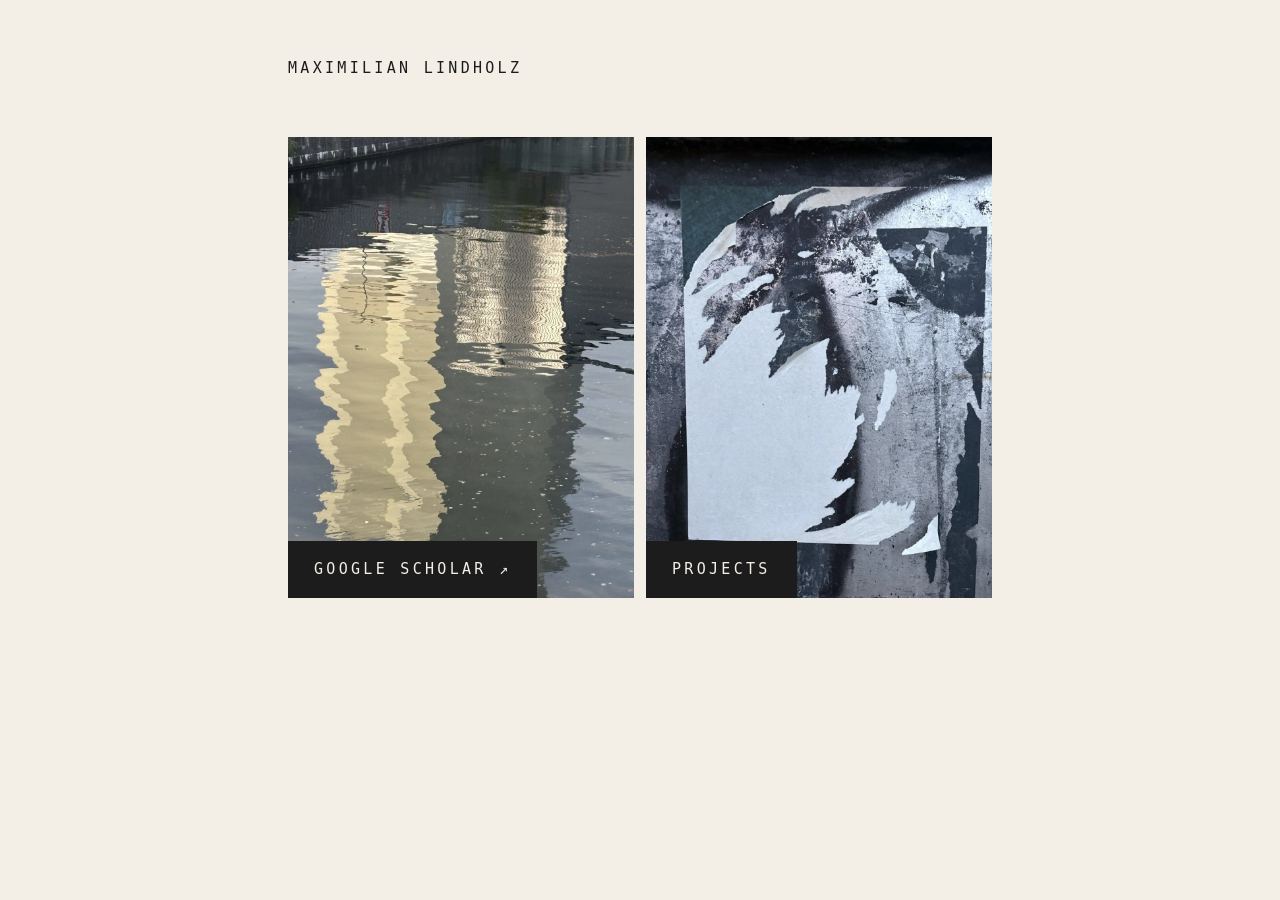
<file: index.html>
<!DOCTYPE html>
<html lang="en">
<head>
<meta charset="UTF-8">
<meta name="viewport" content="width=device-width, initial-scale=1.0">
<meta http-equiv="Content-Security-Policy" content="default-src 'none'; script-src 'none'; style-src 'self' 'unsafe-inline' https://fonts.googleapis.com; font-src https://fonts.gstatic.com; img-src 'self'; base-uri 'self'; form-action 'self'">
<title>MAXIMILIAN LINDHOLZ</title>
<style>
  @import url('https://fonts.googleapis.com/css2?family=Courier+Prime:wght@400;700&display=swap');

  * { margin: 0; padding: 0; box-sizing: border-box; -webkit-tap-highlight-color: transparent; }

  body {
    min-height: 100vh;
    background: #F3EEE6;
    color: #1C1C1C;
    font-family: 'Courier Prime', monospace;
    line-height: 1.65;
    padding: 56px 24px 96px;
  }

  main { max-width: 44rem; margin: 0 auto; }

  h1 {
    font-size: 15px;
    font-weight: 400;
    letter-spacing: 0.22em;
    margin-bottom: 56px;
  }

  /* one photo tile per link, label in the black box from the old home page */
  .tiles {
    list-style: none;
    display: grid;
    grid-template-columns: repeat(2, 1fr);
    gap: 12px;
  }
  @media (max-width: 700px) { .tiles { grid-template-columns: 1fr; gap: 8px; } }

  .tiles a {
    position: relative;
    display: block;
    overflow: hidden;
    background: #E6E0D4;
    text-decoration: none;
  }
  .tiles img {
    display: block; width: 100%; height: auto; aspect-ratio: 3 / 4; object-fit: cover;
    filter: grayscale(0.15);
    transition: transform 0.6s ease, filter 0.3s ease;
  }
  @media (max-width: 700px) { .tiles img { aspect-ratio: 4 / 3; } }

  .tiles span {
    position: absolute; left: 0; bottom: 0;
    font-size: 15px; letter-spacing: 0.22em;
    padding: 16px 26px;
    color: #F3EEE6;
    background: #1C1C1C;
    transition: color 0.2s ease;
  }

  .tiles a:hover img, .tiles a:focus-visible img { transform: scale(1.03); filter: none; }
  .tiles a:hover span, .tiles a:focus-visible span { color: #E63232; }
</style>
</head>
<body>

<main>
  <h1>MAXIMILIAN LINDHOLZ</h1>

  <ul class="tiles">
    <li>
      <a href="https://scholar.google.de/citations?user=MSQ2y68AAAAJ&hl=de" target="_blank" rel="noopener noreferrer">
        <img src="img/berlin-1.jpg" width="1050" height="1400" alt="">
        <span>GOOGLE&nbsp;SCHOLAR&nbsp;↗</span>
      </a>
    </li>
    <li>
      <a href="/projects/">
        <img src="img/berlin-6.jpg" width="1050" height="1400" alt="">
        <span>PROJECTS</span>
      </a>
    </li>
  </ul>
</main>

</body>
</html>
</file>
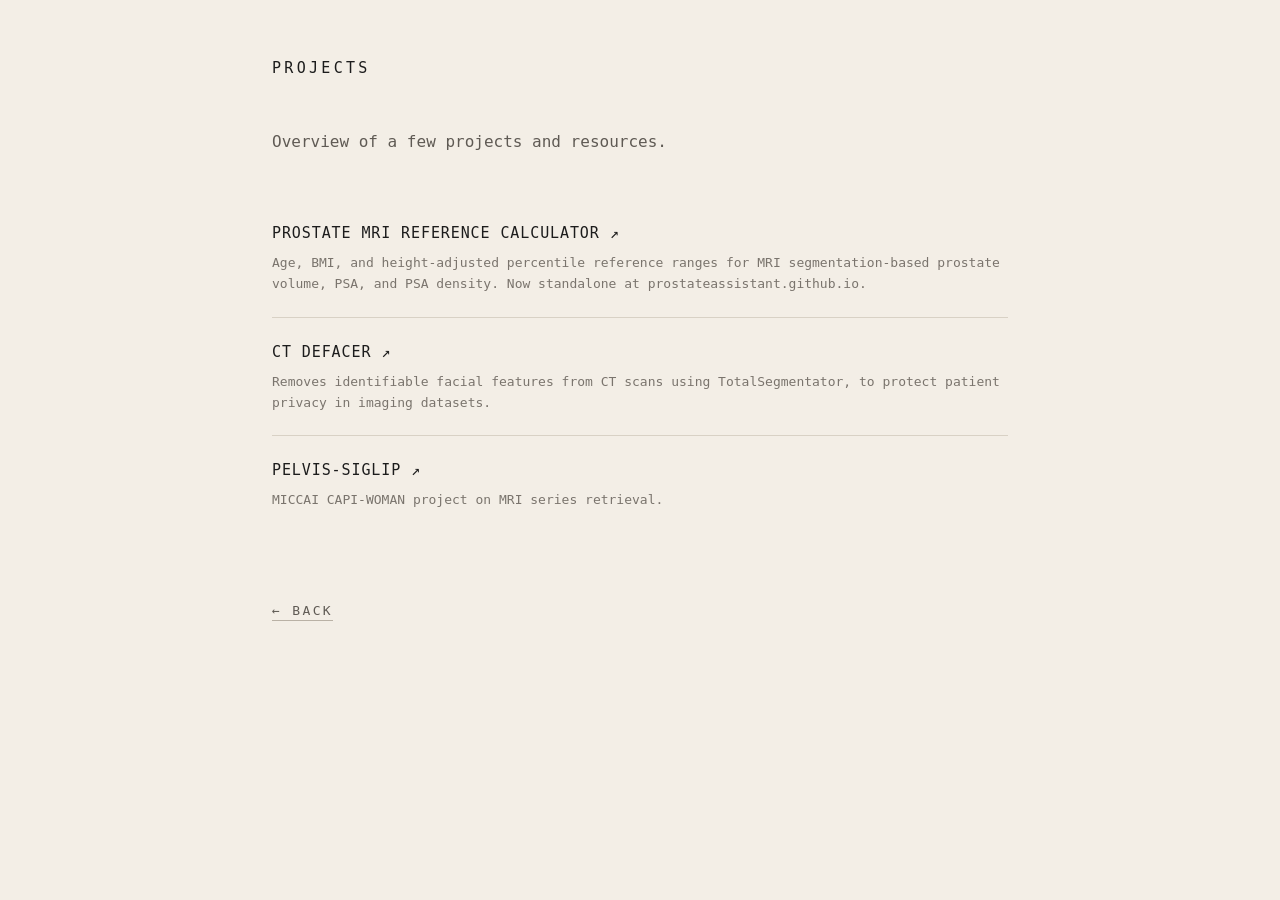
<file: projects/index.html>
<!DOCTYPE html>
<html lang="en">
<head>
<meta charset="UTF-8">
<meta name="viewport" content="width=device-width, initial-scale=1.0">
<meta http-equiv="Content-Security-Policy" content="default-src 'none'; script-src 'none'; style-src 'self' 'unsafe-inline' https://fonts.googleapis.com; font-src https://fonts.gstatic.com; img-src 'self'; base-uri 'self'; form-action 'self'">
<title>PROJECTS</title>
<style>
  @import url('https://fonts.googleapis.com/css2?family=Courier+Prime:wght@400;700&display=swap');

  * { margin: 0; padding: 0; box-sizing: border-box; -webkit-tap-highlight-color: transparent; }

  body {
    min-height: 100vh;
    background: #F3EEE6;
    color: #1C1C1C;
    font-family: 'Courier Prime', monospace;
    line-height: 1.65;
    padding: 56px 24px 96px;
  }

  main { max-width: 46rem; margin: 0 auto; }

  h1 {
    font-size: 15px;
    font-weight: 400;
    letter-spacing: 0.22em;
    margin-bottom: 48px;
  }

  .lede { color: #5F5A54; max-width: 34rem; margin-bottom: 44px; }

  ul.list { list-style: none; }
  ul.list li + li { border-top: 1px solid #D8D1C5; }

  ul.list a {
    display: block;
    padding: 22px 0;
    text-decoration: none;
    color: #1C1C1C;
  }
  ul.list a:hover, ul.list a:focus-visible { color: #BB090B; }

  .title { font-size: 15px; letter-spacing: 0.06em; }
  .desc { margin-top: 6px; font-size: 13px; color: #7A746D; }

  footer { margin-top: 64px; }

  footer a {
    color: #5F5A54;
    text-decoration: none;
    border-bottom: 1px solid #B9B1A5;
    padding-bottom: 2px;
    font-size: 13px;
    letter-spacing: 0.18em;
  }
  footer a:hover, footer a:focus-visible { color: #BB090B; border-bottom-color: #BB090B; }
</style>
</head>
<body>

<main>
  <h1>PROJECTS</h1>

  <p class="lede">Overview of a few projects and resources.</p>

  <ul class="list">
    <li>
      <a href="https://github.com/ProstateAssistant/ProstateAssistant.github.io" target="_blank" rel="noopener noreferrer">
        <div class="title">PROSTATE MRI REFERENCE CALCULATOR ↗</div>
        <div class="desc">Age, BMI, and height-adjusted percentile reference ranges for MRI segmentation-based prostate volume, PSA, and PSA density. Now standalone at prostateassistant.github.io.</div>
      </a>
    </li>
    <li>
      <a href="https://github.com/MaximilianLindholz/CT-Defacer" target="_blank" rel="noopener noreferrer">
        <div class="title">CT DEFACER ↗</div>
        <div class="desc">Removes identifiable facial features from CT scans using TotalSegmentator, to protect patient privacy in imaging datasets.</div>
      </a>
    </li>
    <li>
      <a href="https://github.com/MaximilianLindholz/Pelvis-SigLIP" target="_blank" rel="noopener noreferrer">
        <div class="title">PELVIS-SIGLIP ↗</div>
        <div class="desc">MICCAI CAPI-WOMAN project on MRI series retrieval.</div>
      </a>
    </li>
  </ul>

  <footer><a href="/">← BACK</a></footer>
</main>

</body>
</html>
</file>
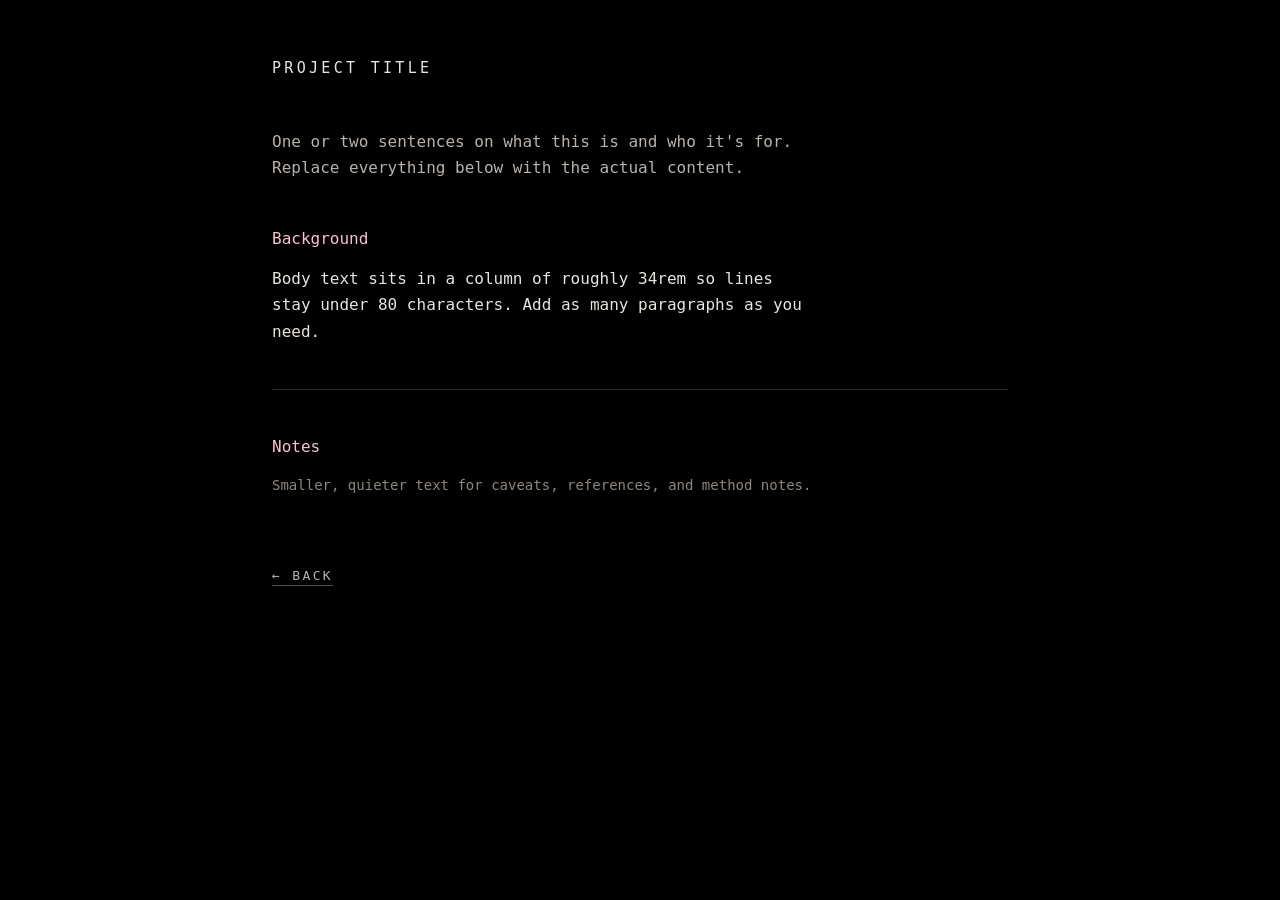
<file: projects/template/index.html>
<!DOCTYPE html>
<html lang="en">
<head>
<meta charset="UTF-8">
<meta name="viewport" content="width=device-width, initial-scale=1.0">
<meta http-equiv="Content-Security-Policy" content="default-src 'none'; script-src 'none'; style-src 'self' 'unsafe-inline' https://fonts.googleapis.com; font-src https://fonts.gstatic.com; img-src 'self'; base-uri 'self'; form-action 'self'">
<title>PROJECT TITLE</title>
<style>
  @import url('https://fonts.googleapis.com/css2?family=Courier+Prime:wght@400;700&display=swap');

  * { margin: 0; padding: 0; box-sizing: border-box; -webkit-tap-highlight-color: transparent; }

  body {
    min-height: 100vh;
    background: #000;
    color: #e8e4e0;
    font-family: 'Courier Prime', monospace;
    line-height: 1.65;
    padding: 56px 24px 96px;
  }

  main { max-width: 46rem; margin: 0 auto; }

  h1 {
    font-size: 15px;
    font-weight: 400;
    letter-spacing: 0.22em;
    margin-bottom: 48px;
  }

  h2 {
    font-size: 16px;
    font-weight: 400;
    color: #f9c1ce;
    margin: 44px 0 14px;
  }

  p { max-width: 34rem; }
  p + p { margin-top: 16px; }

  .lede { color: #b9b2ac; margin-bottom: 8px; }
  .muted { color: #8e8781; font-size: 14px; }

  /* a horizontal rule in the same weight as the list dividers */
  hr { border: none; border-top: 1px solid #2a2724; margin: 44px 0; }

  figure { margin: 32px 0; }
  figure img { max-width: 100%; height: auto; display: block; }
  figcaption { font-size: 13px; color: #8e8781; margin-top: 10px; }

  code { color: #b9b2ac; }

  main a { color: #f9c1ce; text-decoration: none; border-bottom: 1px solid #55504c; }
  main a:hover, main a:focus-visible { border-bottom-color: #f9c1ce; }

  footer { margin-top: 64px; }

  footer a {
    color: #b9b2ac;
    text-decoration: none;
    border-bottom: 1px solid #55504c;
    padding-bottom: 2px;
    font-size: 13px;
    letter-spacing: 0.18em;
  }
  footer a:hover, footer a:focus-visible { color: #f9c1ce; border-bottom-color: #f9c1ce; }
</style>
</head>
<body>

<main>
  <h1>PROJECT TITLE</h1>

  <p class="lede">
    One or two sentences on what this is and who it's for. Replace everything
    below with the actual content.
  </p>

  <h2>Background</h2>
  <p>
    Body text sits in a column of roughly 34rem so lines stay under 80 characters.
    Add as many paragraphs as you need.
  </p>

  <hr>

  <h2>Notes</h2>
  <p class="muted">
    Smaller, quieter text for caveats, references, and method notes.
  </p>

  <footer><a href="/projects/">← BACK</a></footer>
</main>

</body>
</html>
</file>
